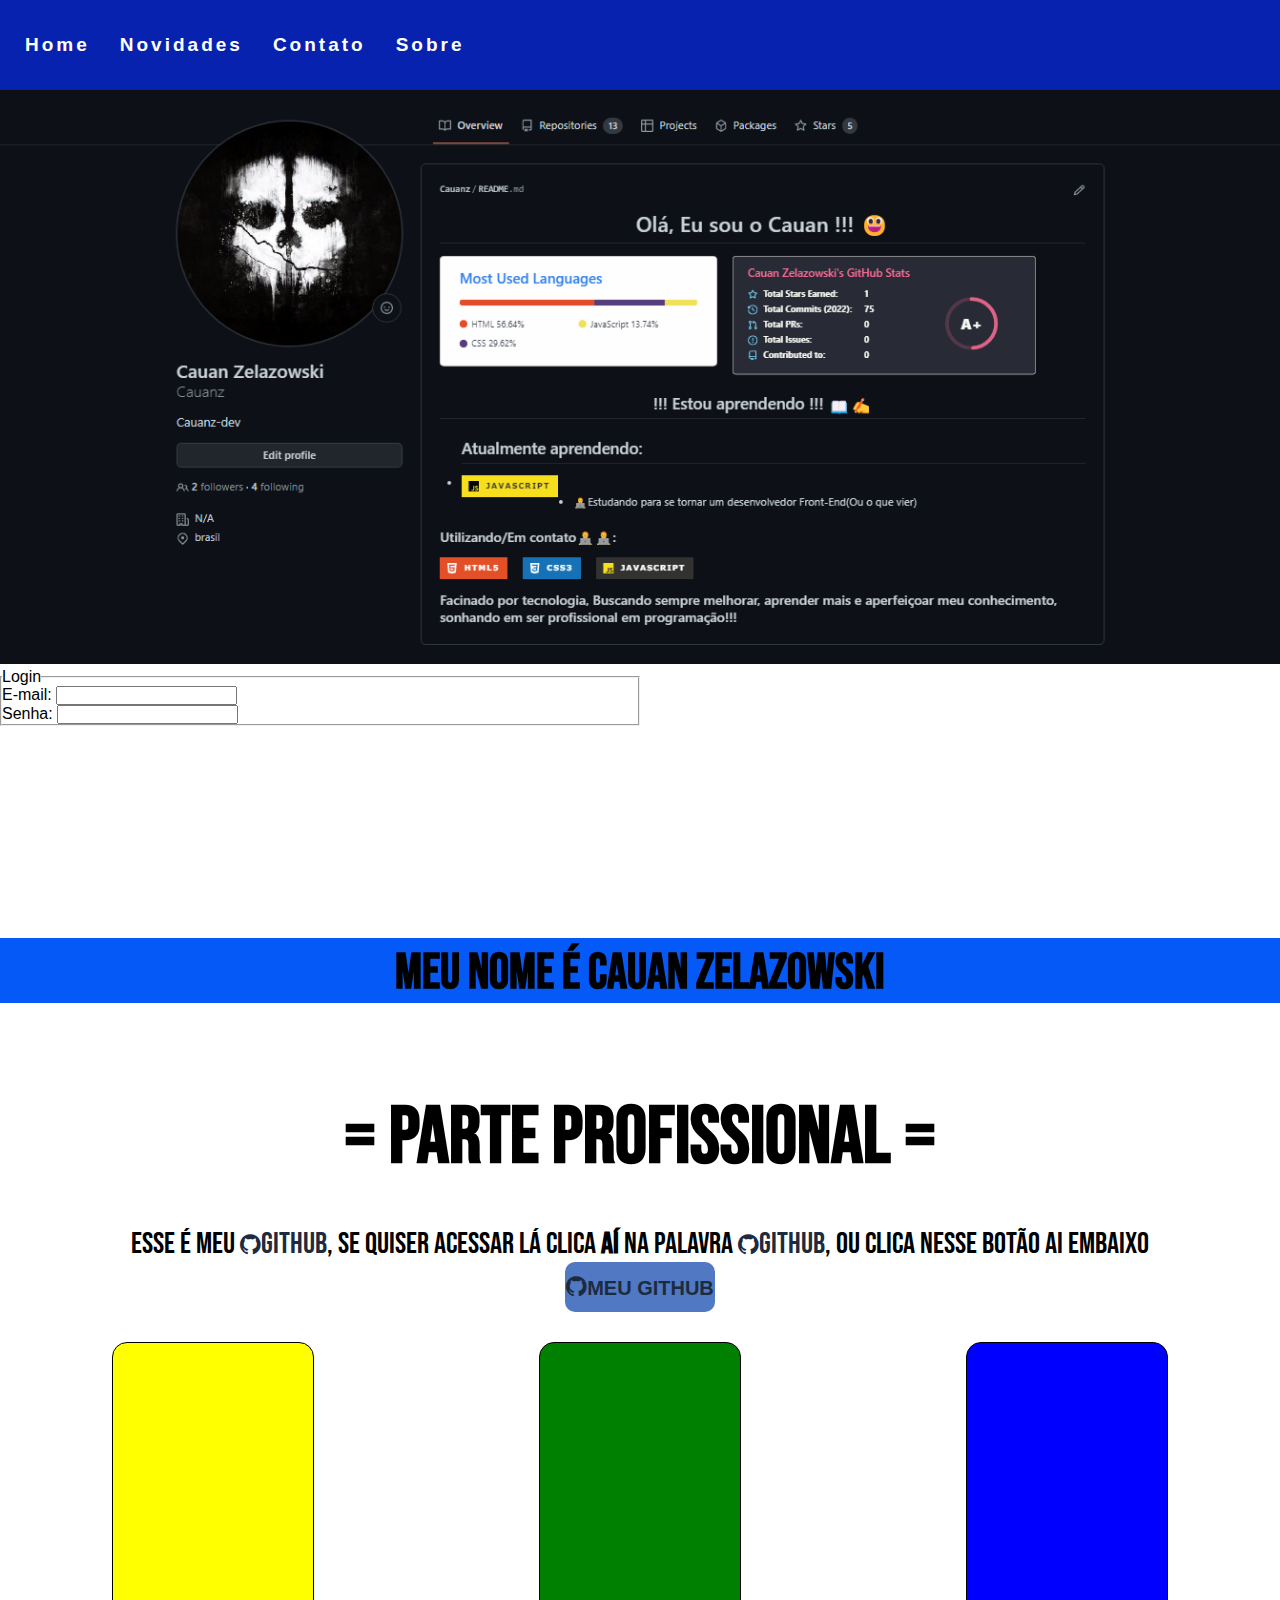
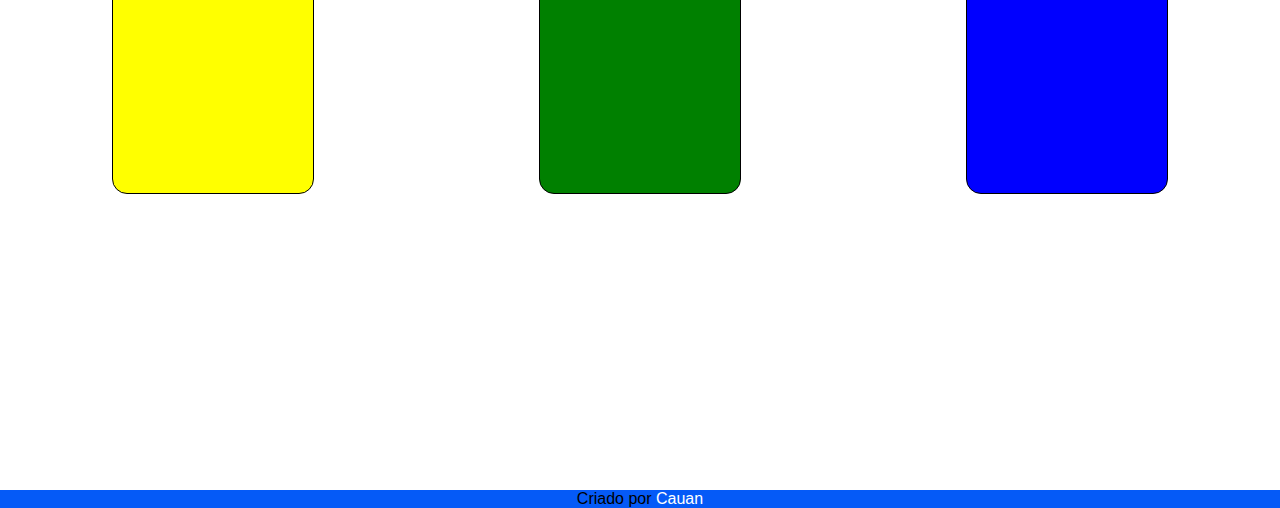
<file: site principal/index.html>
<!DOCTYPE html>
<html>
<head>
	<meta charset="utf-8">
	<title>Site Principal</title>
	<link rel="stylesheet" type="text/css" href="estilo/style.css">
	<link rel="icon" type="image/png" sizes="32x32" href="imagens/favicon-32x32.png">
	<link rel="icon" type="image/png" sizes="16x16" href="imagens/favicon-16x16.png">
	<link rel="manifest" href="/site.webmanifest">
	<link rel="stylesheet" href="https://cdnjs.cloudflare.com/ajax/libs/font-awesome/4.7.0/css/font-awesome.min.css">

</head>
<body>

	<header>
		<nav>
			<ul id="list">
				<li>
					<a href="#">Home</a>
				</li>
				<li>
					<a href="#">Novidades</a>
				</li>
				<li>
					<a href="#">Contato</a>
				</li>
				<li>
					<a href="#">Sobre</a>
				</li>
			</ul>
		</nav>	
	</header>
	
	<main>

		<section id="section1"> <!-- SECTION 1-->
			<div id="foto">
				<img src="imagens/github1.png" alt="foto-minha" id="foto-minha">
			</div>

			<div id="formulario">
				<form action="#">
					<fieldset>
						<legend>Login</legend>
						<div>
							<label for="iemail">E-mail:</label>
							<input type="email" name="email" id="iemail">
						</div>
						<div>
							<label for="isenha">Senha:</label>
							<input type="password" name="senha" id="isenha">
						</div>
					</fieldset>
				</form>
			</div>

			<h1>Meu nome é Cauan Zelazowski</h1>
			<!--
			<p>Pimeiramente eu sei meu sobrenome é meio complexo de se ler, mas isso tem um porque, é porque eu sou descendente de poloneses, ah eu sei, é do sul é desecendente de alemão, italiano sei lá, tem descendente de tudo, mas eu sou um quase nativo de lá, por 2 gerações, mas continuando.</p><br>

			<p>Nasci em 6 de abril de 2005, e desde que eu tenho um computador, mais especificamente desde 2007 mais ou menos eu tenho o interesse pela tecnologia que fica cada vez maior, mas nunca tive contato com programação, talvez se eu tivesse tido contato mais cedo eu provavelmente já seria profissional</p>
			-->

		</section> <!-- FIM SECTION 1-->

		<section id="section2"> <!-- SECTION 2-->
			
			<h1 style="margin-bottom: 10px;">= PARTE PROFISSIONAL =</h1>
			
			<!--
			<div id="imagem-github">
				<img src="imagens/github1.png" alt="" id="github1">
			</div>
			-->
			
			<p>Esse é meu <a href="https://github.com/Cauanz">
				<i style="font-size:24px;" class="fa">&#xf09b;</i>GITHUB</a>, se quiser acessar lá clica <strong>aí</strong> na palavra <a href="https://github.com/Cauanz">
					<i style="font-size:24px;" class="fa">&#xf09b;</i>GITHUB</a>, ou clica nesse botão ai embaixo</p>

			<div id="divbotao">
				<button type="button" style="border: none; background-color:rgba(28, 79, 175, 0.767); width: 150px; height: 50px; border-radius: 10px;" id="botao">
					<a href="https://github.com/Cauanz" target="_blank">
						<i style="font-size:24px;" class="fa">&#xf09b;</i>MEU GITHUB</a>
					</button>
			</div>

			<div id="colunas">
				<div id="table1" class="windows">
				
				</div>

				<div id="table2" class="windows">
				
				</div>

				<div id="table3" class="windows">
				
				</div>
			</div>



		
		</section> <!-- FIM SECTION 2-->

	</main>

	<footer>
		<p>Criado por <a href="https://github.com/Cauanz" target="_blank">Cauan</a></p>
	</footer>



</body>
</html>
</file>
<file: site principal/estilo/style.css>
@import url('https://fonts.googleapis.com/css2?family=Bebas+Neue&display=swap');


:root {
	--cor0: #F7AB05;
	--cor1: #08D5FF;
	--cor2: #0787E0;
	--cor3: #055AF7;
	--cor4: #081ba5e1;
	--cor5: #2908FC;
 
	--font-padrao: Arial, Verdana, Helvetica, sans-serif;
	--font-destaque: 'Bebas Neue', cursive;
	--font-android: 'Android', cursive;
 
 }


* {
	margin: 0;
	padding: 0;
}

body {
	background: var(--cor3);
	font-family:Arial, Helvetica, sans-serif ;
	padding: 0;
	margin: 0;
}


nav {
	background-color: var(--cor4);
	height: 10vh;
	display: flex;
	justify-content: space-between;
	align-items: center;
}

nav ul {
	list-style: none;
	display: flex;
}

#list li {
	margin-left: 20px;
	letter-spacing: 3px;
}

#list li a {
	color: white;
	text-decoration: none;
	font-size: 19px;
	font-weight: bold;
	padding: 5px;
}

#list li a:hover {
	background-color: white;
	border-radius: 5px;
	color: blue;
	padding: 5px;
}

main {
	padding: 0px;
	width: 100%;
	margin: auto;
}

section {
	margin-top: 0px;
	background-color: white;
	width: 100%;
	height: 1000px;
	text-align: justify;
}


/* =INICIO SECTION1= */

div#foto {
	margin: auto;
	background-size: cover;
}
#foto-minha {
	display: inline-block;
	width: 100%;
}

#formulario {
	width: 50vw;
	height: 30vh;
}

#formulat

#section1 {
	box-shadow: 5px 5px 10px rgba(0, 0, 0, 0.555);
}

#section1 > h1 {
	text-align: center;
	font-family: var(--font-destaque);
	font-size: 50px;
	padding-top: 5px;
	background-color: #0559F7;
}

section#section1 > p {
	text-align: justify;
	font-weight: bold;
	padding: 3px;
	font-family: var(--font-padrao);
}

section#section1 > p::first-letter {
	text-transform: capitalize;
}

/* == FIM SECTION1 == */


/* == COMEÇO SECTION 2 == */

section#section2 > h1 {
	font-family: var(--font-destaque);
	font-size: 80px;
	text-align: center;
}

div#imagem-github {
	padding: 8px;
	height: 50%;
	background-attachment: fixed;
	background-image: url(../imagens/github1.png);
}

#section2 > p {
	text-align: center;
	font-family: var(--font-destaque);
	font-size: 30px;
	padding-top: 30px;
}

section#section2 > p > a {
	text-decoration: none;
	color: #1c2b3f;
}

div#divbotao {
	/* margin: auto;
	width: 100px; */
	text-align: center;
}

div#divbotao > button > a {
	color: #1c2b3f;
	font-size: 20px;
	font-weight: bold;
	text-decoration: none;
}

div#divbotao > button > a:hover {
	color: #ced2d8;
	text-decoration: none;
}

div#divbotao > button > a:active {
	color: #1eaeda;
	text-decoration: underline;
}

#colunas {
	margin-top: 30px;
	display: flex;
	justify-content: space-around;
}

.windows {
	border: 1px solid black;
	border-radius: 15px;
	width: 200px;
	height: 50vh;
	display: inline-block;
}

#table1 {
	background: url(../imagens/github1.png) fixed;
	background-color: yellow;
}

#table2 {
	background: url(../imagens/github1.png) fixed;
	background-color: green;
}

#table3 {
	background: url(../imagens/github1.png) fixed;
	background-color: blue;
}

/* == FIM SECTION2 == */

footer {
	text-align: center;
	background-color: var(--cor3);
}

footer a {
	text-decoration: none;
	color: white;
}
</file>
